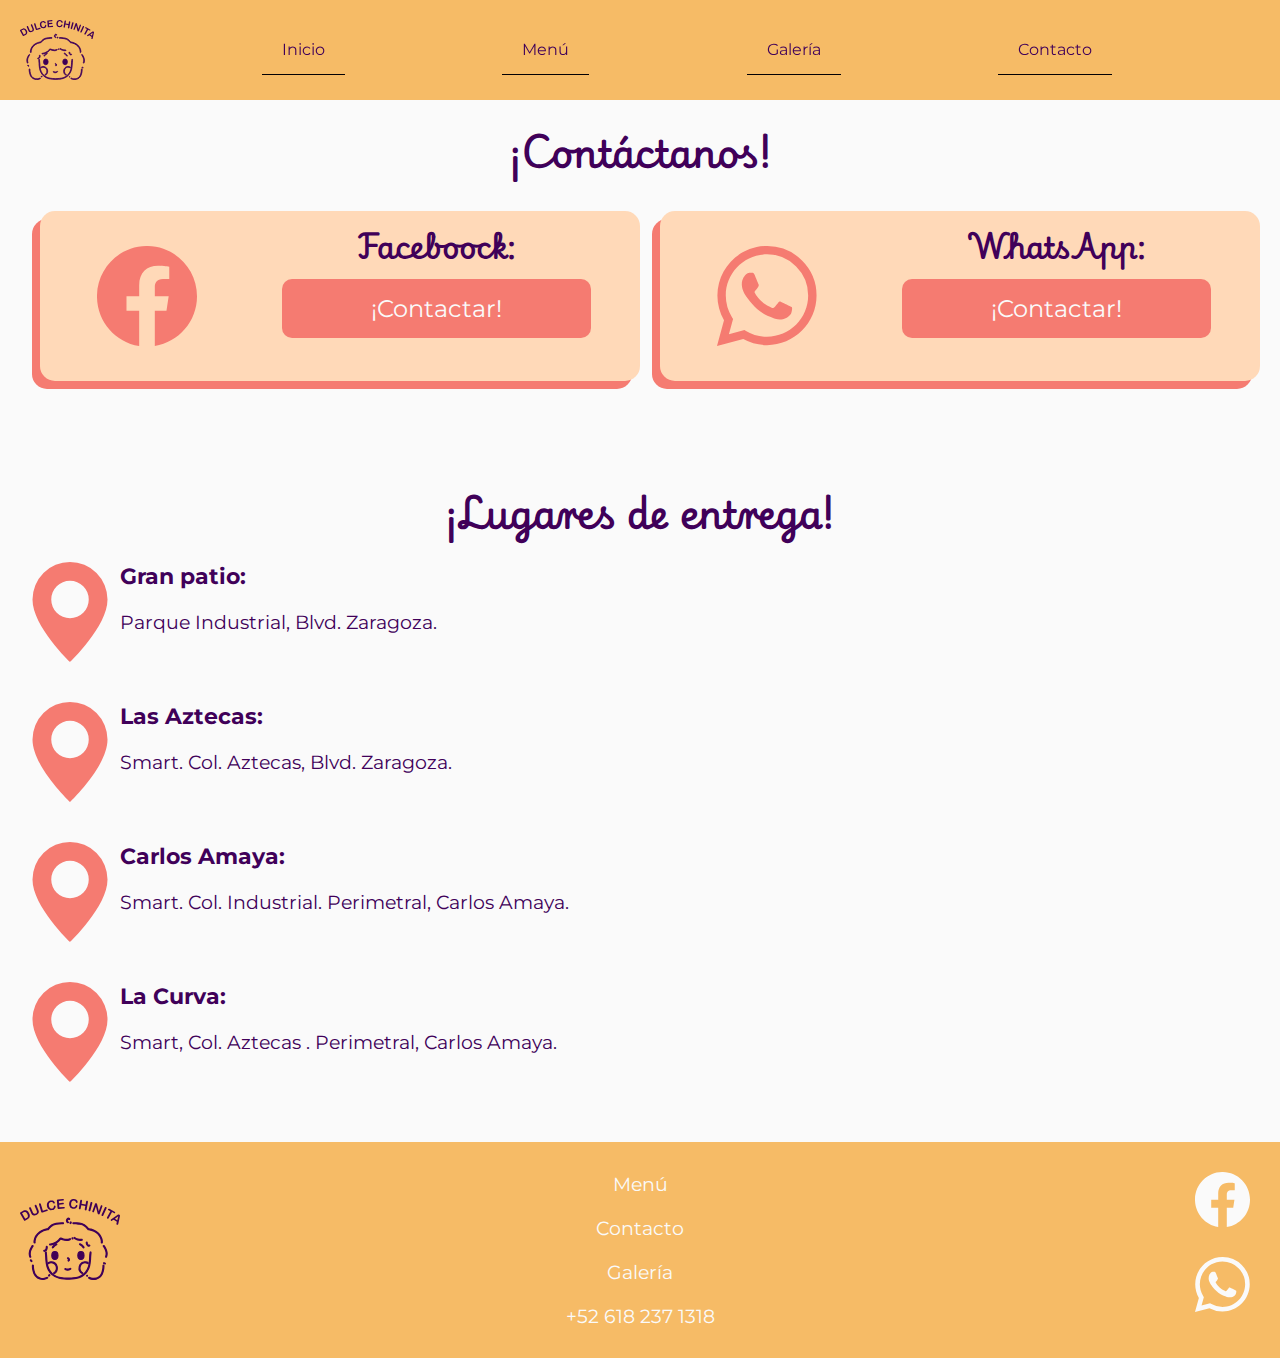
<file: contact.html>
<!DOCTYPE html>
<html lang="esp">

<head>
    <meta charset="UTF-8">
    <meta name="viewport" content="width=device-width, initial-scale=1.0">
    <title>Contacto</title>
    <link rel="stylesheet" href="css/style-General.css">
    <link rel="stylesheet" href="css/style-contact.css">
    <!-- ESTILO FOOTER -->
    <link rel="stylesheet" href="css/style-footer.css">
    <!-- HEADER -->
    <link rel="stylesheet" href="css/style-nav.css">
    <link rel="stylesheet" href="https://cdnjs.cloudflare.com/ajax/libs/font-awesome/4.7.0/css/font-awesome.min.css">
</head>

<body>
    <div class="grid-item1"> <!-- HEADER Y NAV -->
        <script src="js/FuncionNav.js"></script>
        <header>
            <img src="img/logo.svg" alt="Logo_Dulce_Chinita" class="logo">

            <nav class="topnav" id="mytopnav">
                <a href="index.html">Inicio</a>
                <a href="menu.html">Menú</a>
                <a href="galeria.html">Galería</a> <!-- falta Rellenar con las paginas de las demas -->
                <a href="contact.html">Contacto</a>
                <a class="icon" onclick="funcionNav()">
                    <i class="fa fa-bars" style="color:#400059;"></i>
                </a>
            </nav>
        </header>
    </div>



    <main class="conteiner-contact">
        <h2>¡Contáctanos!</h2>
        <section class="section-contact">
            <div class="contact-box">
                <svg xmlns="http://www.w3.org/2000/svg" class="bi bi-facebook" viewBox="0 0 16 16">
                    <path
                        d="M16 8.049c0-4.446-3.582-8.05-8-8.05C3.58 0-.002 3.603-.002 8.05c0 4.017 2.926 7.347 6.75 7.951v-5.625h-2.03V8.05H6.75V6.275c0-2.017 1.195-3.131 3.022-3.131.876 0 1.791.157 1.791.157v1.98h-1.009c-.993 0-1.303.621-1.303 1.258v1.51h2.218l-.354 2.326H9.25V16c3.824-.604 6.75-3.934 6.75-7.951" />
                </svg>
                <div class="contact-info">
                    <h3>Faceboock:</h3>
                    <button type="button" id="btnfacebook">¡Contactar!</button>
                </div>
            </div>
            <div class="contact-box">
                <svg xmlns="http://www.w3.org/2000/svg" class="bi bi-whatsapp" viewBox="0 0 16 16">
                    <path
                        d="M13.601 2.326A7.85 7.85 0 0 0 7.994 0C3.627 0 .068 3.558.064 7.926c0 1.399.366 2.76 1.057 3.965L0 16l4.204-1.102a7.9 7.9 0 0 0 3.79.965h.004c4.368 0 7.926-3.558 7.93-7.93A7.9 7.9 0 0 0 13.6 2.326zM7.994 14.521a6.6 6.6 0 0 1-3.356-.92l-.24-.144-2.494.654.666-2.433-.156-.251a6.56 6.56 0 0 1-1.007-3.505c0-3.626 2.957-6.584 6.591-6.584a6.56 6.56 0 0 1 4.66 1.931 6.56 6.56 0 0 1 1.928 4.66c-.004 3.639-2.961 6.592-6.592 6.592m3.615-4.934c-.197-.099-1.17-.578-1.353-.646-.182-.065-.315-.099-.445.099-.133.197-.513.646-.627.775-.114.133-.232.148-.43.05-.197-.1-.836-.308-1.592-.985-.59-.525-.985-1.175-1.103-1.372-.114-.198-.011-.304.088-.403.087-.088.197-.232.296-.346.1-.114.133-.198.198-.33.065-.134.034-.248-.015-.347-.05-.099-.445-1.076-.612-1.47-.16-.389-.323-.335-.445-.34-.114-.007-.247-.007-.38-.007a.73.73 0 0 0-.529.247c-.182.198-.691.677-.691 1.654s.71 1.916.81 2.049c.098.133 1.394 2.132 3.383 2.992.47.205.84.326 1.129.418.475.152.904.129 1.246.08.38-.058 1.171-.48 1.338-.943.164-.464.164-.86.114-.943-.049-.084-.182-.133-.38-.232" />
                </svg>
                <div class="contact-info">
                    <h3>WhatsApp:</h3>
                    <button type="button" id="btnWhatsapp">¡Contactar!</button>
                </div>
            </div>

        </section>
        <h2>¡Lugares de entrega!</h2>
        <section class="section-places">
            <div class="place-box">
                <svg xmlns="http://www.w3.org/2000/svg" class="bi bi-geo-alt-fill" viewBox="0 0 16 16">
                    <path d="M8 16s6-5.686 6-10A6 6 0 0 0 2 6c0 4.314 6 10 6 10m0-7a3 3 0 1 1 0-6 3 3 0 0 1 0 6" />
                </svg>
                <div class="places-info">
                    <h4>Gran patio:</h4>
                    <p>Parque Industrial, Blvd. Zaragoza.</p>
                </div>
            </div>
            <div class="place-box">
                <svg xmlns="http://www.w3.org/2000/svg" class="bi bi-geo-alt-fill" viewBox="0 0 16 16">
                    <path d="M8 16s6-5.686 6-10A6 6 0 0 0 2 6c0 4.314 6 10 6 10m0-7a3 3 0 1 1 0-6 3 3 0 0 1 0 6" />
                </svg>
                <div class="places-info">
                    <h4>Las Aztecas:</h4>
                    <p>Smart. Col. Aztecas, Blvd. Zaragoza.</p>
                </div>
            </div>
            <div class="place-box">
                <svg xmlns="http://www.w3.org/2000/svg" class="bi bi-geo-alt-fill" viewBox="0 0 16 16">
                    <path d="M8 16s6-5.686 6-10A6 6 0 0 0 2 6c0 4.314 6 10 6 10m0-7a3 3 0 1 1 0-6 3 3 0 0 1 0 6" />
                </svg>
                <div class="places-info">
                    <h4>Carlos Amaya:</h4>
                    <p>Smart. Col. Industrial. Perimetral, Carlos Amaya.</p>
                </div>
            </div>
            <div class="place-box">
                <svg xmlns="http://www.w3.org/2000/svg" class="bi bi-geo-alt-fill" viewBox="0 0 16 16">
                    <path d="M8 16s6-5.686 6-10A6 6 0 0 0 2 6c0 4.314 6 10 6 10m0-7a3 3 0 1 1 0-6 3 3 0 0 1 0 6" />
                </svg>
                <div class="places-info">
                    <h4>La Curva:</h4>
                    <p>Smart, Col. Aztecas . Perimetral, Carlos Amaya.</p>
                </div>
            </div>
        </section>
    </main>

    <footer class="footer-cotainer">
        <div class="footer-logo">
            <a href="index.html">
                <img src="icons/DulceChinita-Logo.svg" alt="DulceChinita-Logo">
            </a>
        </div>
        <div class="footer-nav">
            <a href="menu.html">Menú</a>
            <a href="contact.html">Contacto</a>
            <a href="galeria.html">Galería</a>
            <p>+52 618 237 1318 </p>
        </div>
        <div class="footer-icons">

            <svg id="icnFacebook" xmlns="http://www.w3.org/2000/svg" class="bi bi-facebook" viewBox="0 0 16 16">
                <path
                    d="M16 8.049c0-4.446-3.582-8.05-8-8.05C3.58 0-.002 3.603-.002 8.05c0 4.017 2.926 7.347 6.75 7.951v-5.625h-2.03V8.05H6.75V6.275c0-2.017 1.195-3.131 3.022-3.131.876 0 1.791.157 1.791.157v1.98h-1.009c-.993 0-1.303.621-1.303 1.258v1.51h2.218l-.354 2.326H9.25V16c3.824-.604 6.75-3.934 6.75-7.951" />
            </svg>


            <svg id="icnWhatsapp" xmlns="http://www.w3.org/2000/svg" class="bi bi-whatsapp" viewBox="0 0 16 16">
                <path
                    d="M13.601 2.326A7.85 7.85 0 0 0 7.994 0C3.627 0 .068 3.558.064 7.926c0 1.399.366 2.76 1.057 3.965L0 16l4.204-1.102a7.9 7.9 0 0 0 3.79.965h.004c4.368 0 7.926-3.558 7.93-7.93A7.9 7.9 0 0 0 13.6 2.326zM7.994 14.521a6.6 6.6 0 0 1-3.356-.92l-.24-.144-2.494.654.666-2.433-.156-.251a6.56 6.56 0 0 1-1.007-3.505c0-3.626 2.957-6.584 6.591-6.584a6.56 6.56 0 0 1 4.66 1.931 6.56 6.56 0 0 1 1.928 4.66c-.004 3.639-2.961 6.592-6.592 6.592m3.615-4.934c-.197-.099-1.17-.578-1.353-.646-.182-.065-.315-.099-.445.099-.133.197-.513.646-.627.775-.114.133-.232.148-.43.05-.197-.1-.836-.308-1.592-.985-.59-.525-.985-1.175-1.103-1.372-.114-.198-.011-.304.088-.403.087-.088.197-.232.296-.346.1-.114.133-.198.198-.33.065-.134.034-.248-.015-.347-.05-.099-.445-1.076-.612-1.47-.16-.389-.323-.335-.445-.34-.114-.007-.247-.007-.38-.007a.73.73 0 0 0-.529.247c-.182.198-.691.677-.691 1.654s.71 1.916.81 2.049c.098.133 1.394 2.132 3.383 2.992.47.205.84.326 1.129.418.475.152.904.129 1.246.08.38-.058 1.171-.48 1.338-.943.164-.464.164-.86.114-.943-.049-.084-.182-.133-.38-.232" />
            </svg>

        </div>
    </footer>
    <!-- SCRIPT PARA LOS BOTONES E ICONOS DE CONTACTO -->
    <script src="js/script-contacto.js"></script>
</body>

</html>
</file>
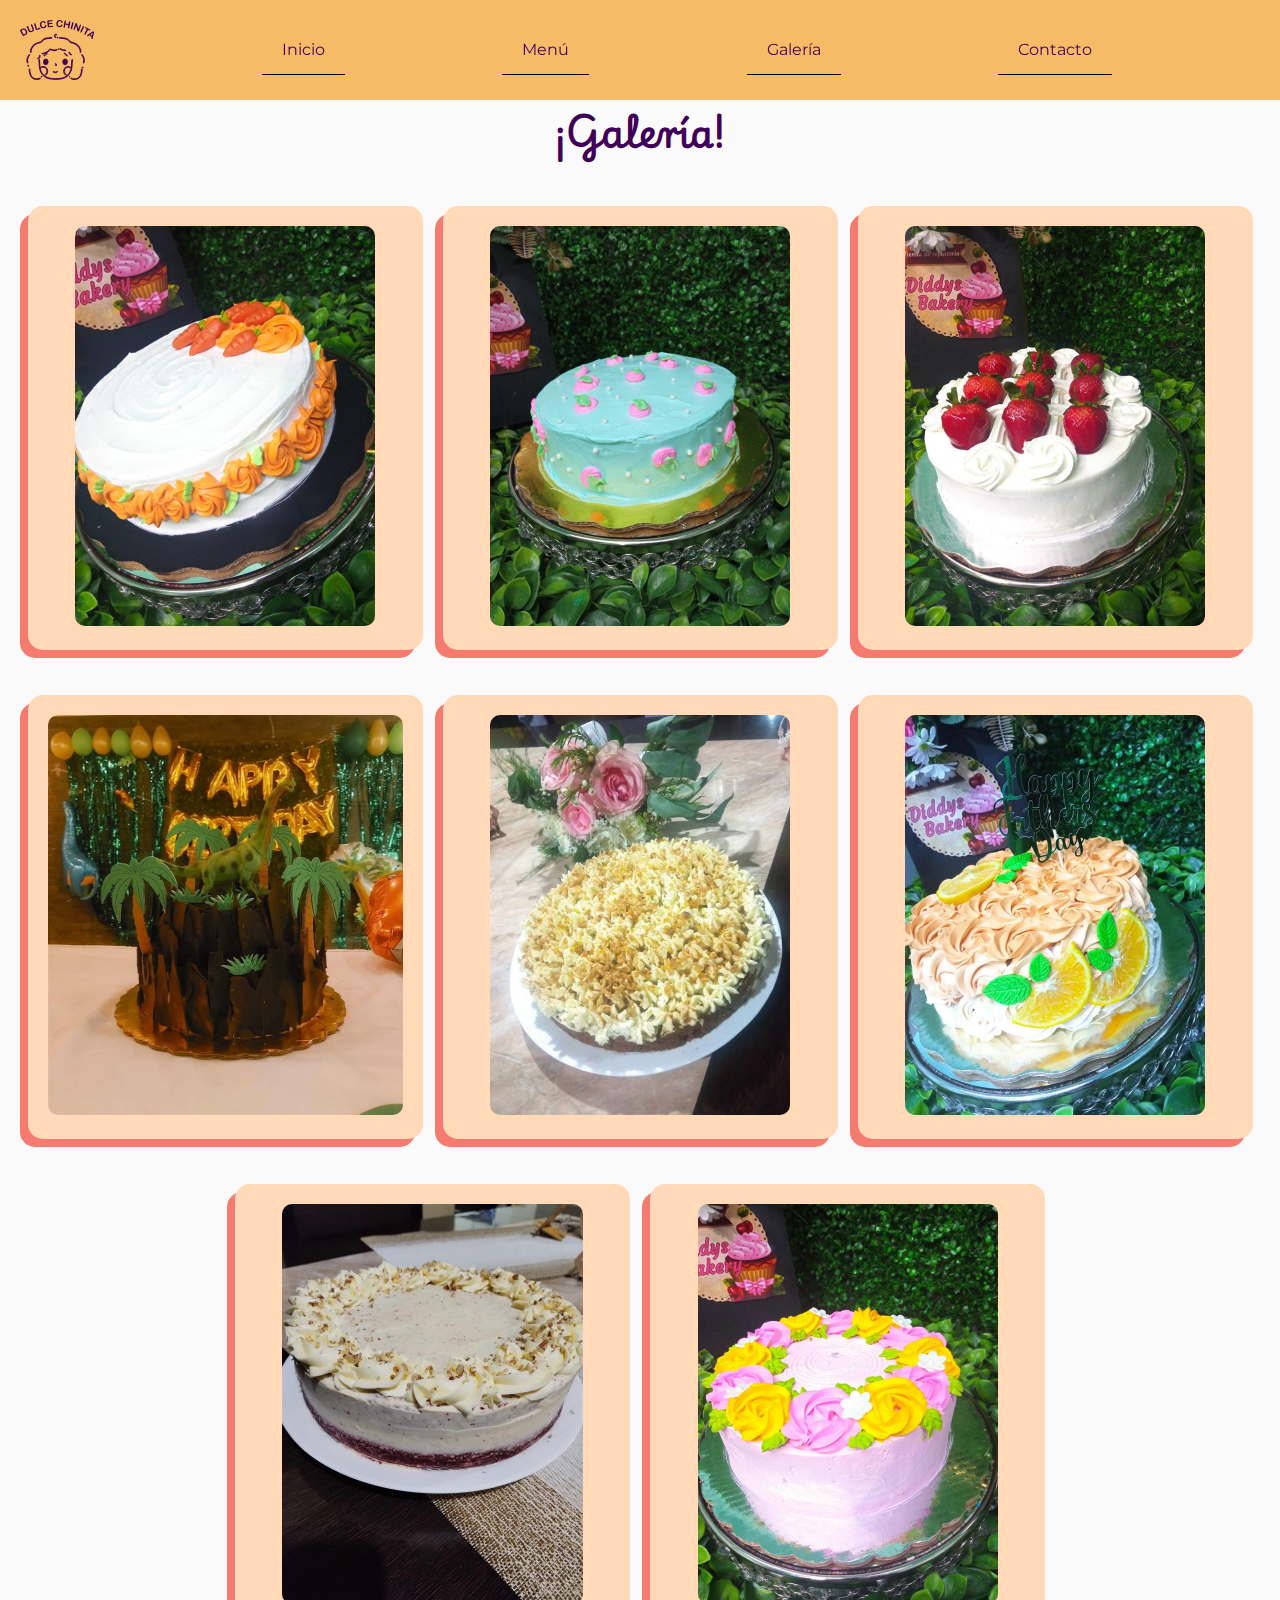
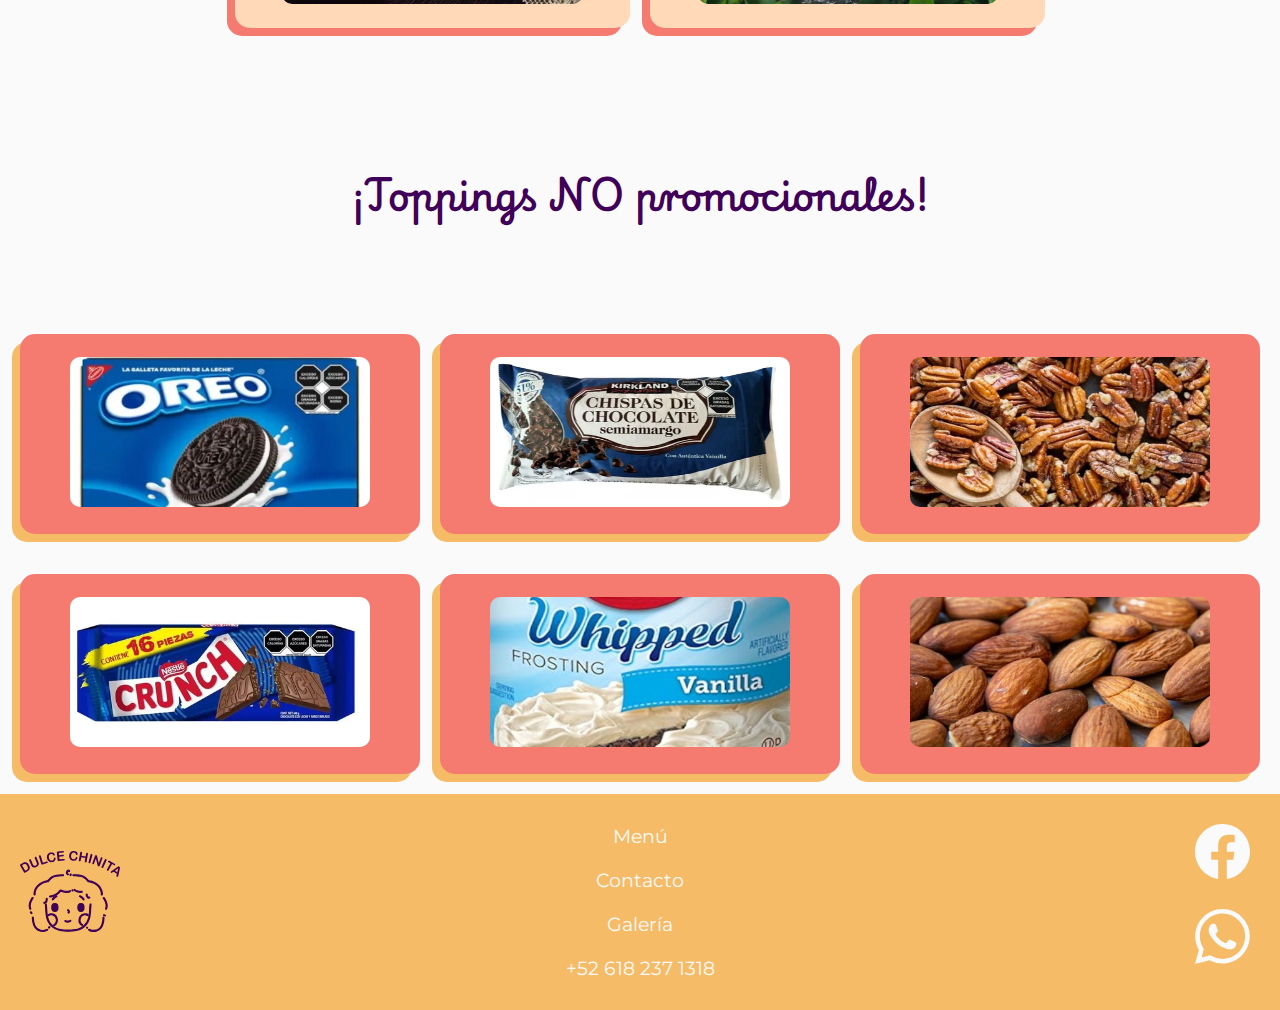
<file: galeria.html>
<!DOCTYPE html>
<html lang="en">

<head>
    <meta charset="UTF-8">
    <meta name="viewport" content="width=device-width, initial-scale=1.0">
    <title>Galeria</title>
    <link rel="stylesheet" href="css/style-galeria.css">
    <link rel="stylesheet" href="css/style-General.css">
    <link rel="stylesheet" href="css/style-footer.css">
    
    <!-- HEADER -->
     <link rel="stylesheet" href="css/style-nav.css">
     <link rel="stylesheet" href="https://cdnjs.cloudflare.com/ajax/libs/font-awesome/4.7.0/css/font-awesome.min.css">
</head>

<body>
    <div class="grid-item1"> <!-- HEADER Y NAV -->
        <script src="js/FuncionNav.js"></script>
        <header>
            <img src="img/logo.svg" alt="Logo_Dulce_Chinita" class="logo">

            <nav class="topnav" id="mytopnav">
                <a href="index.html">Inicio</a>
                <a href="menu.html">Menú</a>
                <a href="galeria.html">Galería</a> <!-- falta Rellenar con las paginas de las demas -->
                <a href="contact.html">Contacto</a>
                <a class="icon" onclick="funcionNav()">
                    <i class="fa fa-bars" style="color:#400059;"></i>
                </a>
            </nav>
        </header>
    </div>

    <main>
        <section>
            <h2>¡Galería!</h2>
            <div class="flex-container2"><!--Esta es la caja de la galeria-->
                <div class="pastel">
                    <div class="imagen1">
                        <img src="imgs/f56a434b-2523-4941-b0a9-bf20722e4fdb.jpg" alt="">
                    </div>
                </div>
                <div class="pastel">
                    <div class="imagen1">
                        <img src="imgs/946f4e4e-2503-4316-b7cb-43900cddd6ce.jpg" alt="">
                    </div>
                </div>
                <div class="pastel">
                    <div class="imagen1">
                        <img src="imgs/7540d9f2-9e74-472c-aba7-ec6303b6a206.jpg" alt="">
                    </div>
                </div>
                <div class="pastel">
                    <div class="imagen1">
                        <img src="imgs/65b8a394-6fab-4322-83c7-34f8039363f8.jpg" alt="">
                    </div>
                </div>
                <div class="pastel">
                    <div class="imagen1">
                        <img src="imgs/4df352f8-0e63-409d-b9c0-a6c48aad5bc4.jpg" alt="">
                    </div>
                </div>
                <div class="pastel">
                    <div class="imagen1">
                        <img src="imgs/1721eb95-38b3-4f64-b80b-16b16e585ccc.jpg" alt="">
                    </div>
                </div>
                <div class="pastel">
                    <div class="imagen1">
                        <img src="imgs/1395e5e9-a5f3-43be-95b9-6fa6304de9a6.jpg" alt="">
                    </div>
                </div>
                <div class="pastel">
                    <div class="imagen1">
                        <img src="imgs/09c285d8-5334-4fed-b41c-fa0c45fee901.jpg" alt="">
                    </div>
                </div>
            </div>
            <div class="titulos">
                <h2>¡Toppings NO promocionales!</h2>
            </div>
            <div class="flex-container"><!--Caja que contendra todos los cupones de promociones-->
                <div class="caja1"><!--Esta es la caja que va a contener la imagen del cupon-->
                    <div class="imagen2">
                        <img src="imgs/image.png" alt="">
                    </div>
                </div>
                <div class="caja1">
                    <div class="imagen2">
                        <img src="imgs/image (1).png" alt="">
                    </div>
                </div>
                <div class="caja1">
                    <div class="imagen2">
                        <img src="imgs/image (2).png" alt="">
                    </div>
                </div>
                <div class="caja1">
                    <div class="imagen2">
                        <img src="imgs/image (6).png" alt="">
                    </div>
                </div>
                <div class="caja1">
                    <div class="imagen2">
                        <img src="imgs/image (4).png" alt="">
                    </div>
                </div>
                <div class="caja1">
                    <div class="imagen2">
                        <img src="imgs/image (5).png" alt="">
                    </div>
                </div>
            </div>
        </section>
    </main>
    <!-- FOOTER -->
     <footer class="footer-cotainer">
        <div class="footer-logo">
            <a href="index.html">
                <img src="icons/DulceChinita-Logo.svg" alt="DulceChinita-Logo">
            </a>
        </div>
        <div class="footer-nav">
            <a href="menu.html">Menú</a>
            <a href="contact.html">Contacto</a>
            <a href="galeria.html">Galería</a>
            <p>+52 618 237 1318 </p>
        </div>
        <div class="footer-icons">

            <svg id="icnFacebook" xmlns="http://www.w3.org/2000/svg" class="bi bi-facebook" viewBox="0 0 16 16">
                <path
                    d="M16 8.049c0-4.446-3.582-8.05-8-8.05C3.58 0-.002 3.603-.002 8.05c0 4.017 2.926 7.347 6.75 7.951v-5.625h-2.03V8.05H6.75V6.275c0-2.017 1.195-3.131 3.022-3.131.876 0 1.791.157 1.791.157v1.98h-1.009c-.993 0-1.303.621-1.303 1.258v1.51h2.218l-.354 2.326H9.25V16c3.824-.604 6.75-3.934 6.75-7.951" />
            </svg>


            <svg id="icnWhatsapp" xmlns="http://www.w3.org/2000/svg" class="bi bi-whatsapp" viewBox="0 0 16 16">
                <path
                    d="M13.601 2.326A7.85 7.85 0 0 0 7.994 0C3.627 0 .068 3.558.064 7.926c0 1.399.366 2.76 1.057 3.965L0 16l4.204-1.102a7.9 7.9 0 0 0 3.79.965h.004c4.368 0 7.926-3.558 7.93-7.93A7.9 7.9 0 0 0 13.6 2.326zM7.994 14.521a6.6 6.6 0 0 1-3.356-.92l-.24-.144-2.494.654.666-2.433-.156-.251a6.56 6.56 0 0 1-1.007-3.505c0-3.626 2.957-6.584 6.591-6.584a6.56 6.56 0 0 1 4.66 1.931 6.56 6.56 0 0 1 1.928 4.66c-.004 3.639-2.961 6.592-6.592 6.592m3.615-4.934c-.197-.099-1.17-.578-1.353-.646-.182-.065-.315-.099-.445.099-.133.197-.513.646-.627.775-.114.133-.232.148-.43.05-.197-.1-.836-.308-1.592-.985-.59-.525-.985-1.175-1.103-1.372-.114-.198-.011-.304.088-.403.087-.088.197-.232.296-.346.1-.114.133-.198.198-.33.065-.134.034-.248-.015-.347-.05-.099-.445-1.076-.612-1.47-.16-.389-.323-.335-.445-.34-.114-.007-.247-.007-.38-.007a.73.73 0 0 0-.529.247c-.182.198-.691.677-.691 1.654s.71 1.916.81 2.049c.098.133 1.394 2.132 3.383 2.992.47.205.84.326 1.129.418.475.152.904.129 1.246.08.38-.058 1.171-.48 1.338-.943.164-.464.164-.86.114-.943-.049-.084-.182-.133-.38-.232" />
            </svg>

        </div>
    </footer>
    <!-- SCRIPT PARA LOS BOTONES E ICONOS DE CONTACTO -->
    <script src="js/script-contacto.js"></script>
</body>

</html>
</file>
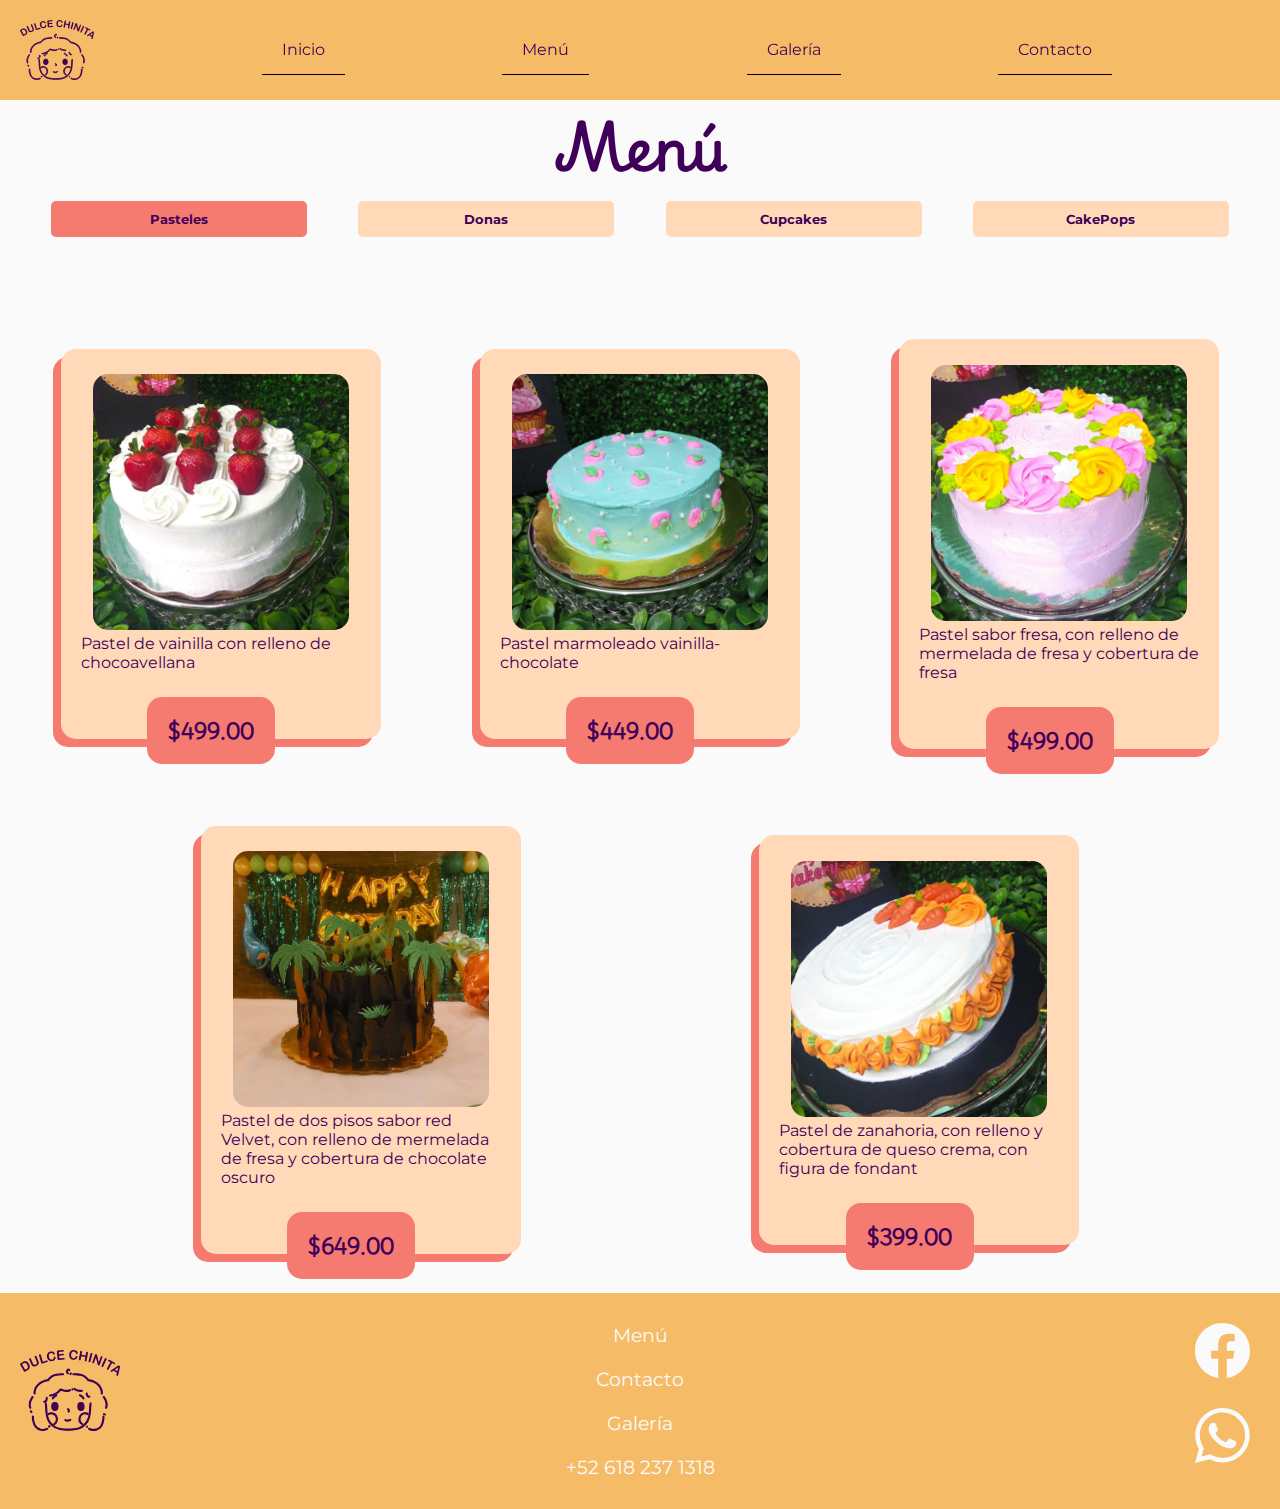
<file: menu.html>
<!DOCTYPE html>
<html lang="en">

<head>
    <meta charset="UTF-8">
    <meta name="viewport" content="width=device-width, initial-scale=1.0">
    <title>Menu</title>
    <link rel="stylesheet" href="css/style-menu.css">
    <link rel="stylesheet" href="css/style-General.css">
    <link rel="stylesheet" href="css/style-footer.css">
    <link rel="stylesheet" href="css/style-nav.css">
    <link rel="stylesheet" href="https://cdnjs.cloudflare.com/ajax/libs/font-awesome/4.7.0/css/font-awesome.min.css">
    <script src="js/script-menu.js"></script>
</head>

<body>
    <div class="grid-item1"> <!-- HEADER Y NAV -->
        <script src="js/FuncionNav.js"></script>
        <header>
            <img src="img/logo.svg" alt="Logo_Dulce_Chinita" class="logo">

            <nav class="topnav" id="mytopnav">
                <a href="index.html">Inicio</a>
                <a href="menu.html">Menú</a>
                <a href="galeria.html">Galería</a> <!-- falta Rellenar con las paginas de las demas -->
                <a href="contact.html">Contacto</a>
                <a class="icon" onclick="funcionNav()">
                    <i class="fa fa-bars" style="color:#400059;"></i>
                </a>
            </nav>
        </header>
    </div>
    
    <section>
        <h1>Menú</h1>

        <div class="contenedor1">

            <input id="uno" type="button" value="Pasteles" onclick="Mostrar()">
            <input id="2" type="button" value="Donas" onclick="Mostrar1()">
            <input id="3" type="button" value="Cupcakes" onclick="Mostrar2()">
            <input id="4" type="button" value="CakePops" onclick="Mostrar3()">
        </div>

        <div class="contenedor2">
            <div class="caja">
                <img src="imagenes/Multimedia.jpg" alt="imagen pastel">
                
                <p>
                    Pastel de vainilla con relleno de chocoavellana
                </p>
                <div class="precio">
                    <h3>$499.00</h3>
                </div>
            </div>
            <div class="caja">
                <img src="imagenes/Multimedia (1).jpg" alt="imagen pastel">
    
                <p>
                    Pastel marmoleado vainilla-chocolate
                </p>
                <div class="precio">
                    <h3>$449.00</h3>
                </div>
            </div>
            <div class="caja">
                <img src="imagenes/Multimedia (2).jpg" alt="imagen pastel">
                
                <p>
                    Pastel sabor fresa, con relleno de mermelada de fresa y cobertura de fresa
                </p>
                <div class="precio">
                    <h3>$499.00</h3>
                </div>
            </div>
            <div class="caja">
                <img src="imagenes/pastel 4.jpg" alt="imagen pastel">
                
                <p>
                    Pastel de dos pisos sabor red Velvet, con relleno de mermelada de fresa y cobertura de chocolate oscuro
                </p>
                <div class="precio">
                    <h3>$649.00</h3>
                </div>
            </div>
            <div class="caja">
                <img src="imagenes/pastel 5.jpg" alt="imagen pastel">
                
                <p>
                    Pastel de zanahoria, con relleno y cobertura de queso crema, con figura de fondant
                </p>
                <div class="precio">
                    <h3>$399.00</h3>
                </div>
            </div>
        </div>
        <div class="contenedor3" style="display: none;">
            <div class="caja">
                <img src="imagenes/donas.jpg" alt="imagen donas">
                
                <p>
                    Donitas personalizadas. con chispas de chocolate
                </p>
                <div class="precio">
                    <h3>$299.00</h3>
                </div>
            </div>
            <div class="caja">
                <img src="imagenes/donas (2).jpg" alt="imagen donas">
               
                <p>
                    Donitas de vainilla, con cobertura de glaseado y letras de chocolate
                </p>
                <div class="precio">
                    <h3>$119.00</h3>
                </div>
            </div>
            <div class="caja">
                <img src="imagenes/donas (3).jpg" alt="imagen donas">
                
                <p>
                    Donitas de vainilla, con cobertura de chocolate color rosa y chispas de colores
                </p>
                <div class="precio">
                    <h3>$189.00</h3>
                </div>
            </div>
            <div class="caja">
                <img src="imagenes/donas (4).jpg" alt="imagen donas">
                
                <p>
                    Ramo de donitas sabor vainilla con estilo de vaquitas, con cobertura de chocolate blanco y chocolate color rosa
                </p>
                <div class="precio">
                    <h3>$299.00</h3>
                </div>
            </div>
            <div class="caja">
                <img src="imagenes/dona 5.jpg" alt="imagen donas">
                
                <p>
                    Donitas de vainilla con glaseado de colores pastel y perlitas de dulce 
                </p>
                <div class="precio">
                    <h3>$199.00</h3>
                </div>
            </div>
        </div>
        <div class="contenedor4" style="display: none;">
            <div class="caja">
                <img src="imagenes/cupcake.jpg" alt="imagen cupcakes">
                
                <p>
                    Cupcakes sabor bainilla con crema batida, galleta de vainilla y figura de fondant
                </p>
                <div class="precio">
                    <h3>$149.00</h3>
                </div>
            </div>
            <div class="caja">
                <img src="imagenes/cupcake (2).jpg" alt="imagen cupcakes">
                
                <p>
                    Cupcakes de vainilla, con crema batida de mantequilla y figuras de fondant sabor coco
                </p>
                <div class="precio">
                    <h3>$149.00</h3>
                </div>
            </div>
            <div class="caja">
                <img src="imagenes/cupcakes 3.jpg" alt="imagen cupcakes">
                
                <p>
                    cupcakes sabor vainilla, con betun de vainilla y chispas de colores
                </p>
                <div class="precio">
                    <h3>$100.00</h3>
                </div>
            </div>
        </div>
        <div class="contenedor5" style="display: none;">
            <div class="caja">
                <img src="imagenes/cakepop.jpg" alt="imagen cakepops">
                
                <p>
                    Cakepop de vainilla, con cobertura de chocolante blanco y chispas
                </p>
                <div class="precio">
                    <h3>$15.00</h3>
                </div>
            </div>
            <div class="caja">
                <img src="imagenes/cakepop (3).jpg" alt="imagen cakepops">
                
                <p>
                    Cakepop de vainilla, con cobertura de chocolante color rosa y chispas en forma de corazon
                </p>
                <div class="precio">
                    <h3>$17.00</h3>
                </div>
            </div>
            <div class="caja">
                <img src="imagenes/cakepop (4).jpg" alt="imagen cakepops">
                
                <p>
                    Cakepop de vainilla, con cobertura de chocolate blanco y flores de fondant
                </p>
                <div class="precio">
                    <h3>$19.00</h3>
                </div>
            </div>
        </div>
    </section>
    <!-- FOOTER -->
     <footer class="footer-cotainer">
        <div class="footer-logo">
            <a href="index.html">
                <img src="icons/DulceChinita-Logo.svg" alt="DulceChinita-Logo">
            </a>
        </div>
        <div class="footer-nav">
            <a href="menu.html">Menú</a>
            <a href="contact.html">Contacto</a>
            <a href="galeria.html">Galería</a>
            <p>+52 618 237 1318 </p>
        </div>
        <div class="footer-icons">

            <svg id="icnFacebook" xmlns="http://www.w3.org/2000/svg" class="bi bi-facebook" viewBox="0 0 16 16">
                <path
                    d="M16 8.049c0-4.446-3.582-8.05-8-8.05C3.58 0-.002 3.603-.002 8.05c0 4.017 2.926 7.347 6.75 7.951v-5.625h-2.03V8.05H6.75V6.275c0-2.017 1.195-3.131 3.022-3.131.876 0 1.791.157 1.791.157v1.98h-1.009c-.993 0-1.303.621-1.303 1.258v1.51h2.218l-.354 2.326H9.25V16c3.824-.604 6.75-3.934 6.75-7.951" />
            </svg>


            <svg id="icnWhatsapp" xmlns="http://www.w3.org/2000/svg" class="bi bi-whatsapp" viewBox="0 0 16 16">
                <path
                    d="M13.601 2.326A7.85 7.85 0 0 0 7.994 0C3.627 0 .068 3.558.064 7.926c0 1.399.366 2.76 1.057 3.965L0 16l4.204-1.102a7.9 7.9 0 0 0 3.79.965h.004c4.368 0 7.926-3.558 7.93-7.93A7.9 7.9 0 0 0 13.6 2.326zM7.994 14.521a6.6 6.6 0 0 1-3.356-.92l-.24-.144-2.494.654.666-2.433-.156-.251a6.56 6.56 0 0 1-1.007-3.505c0-3.626 2.957-6.584 6.591-6.584a6.56 6.56 0 0 1 4.66 1.931 6.56 6.56 0 0 1 1.928 4.66c-.004 3.639-2.961 6.592-6.592 6.592m3.615-4.934c-.197-.099-1.17-.578-1.353-.646-.182-.065-.315-.099-.445.099-.133.197-.513.646-.627.775-.114.133-.232.148-.43.05-.197-.1-.836-.308-1.592-.985-.59-.525-.985-1.175-1.103-1.372-.114-.198-.011-.304.088-.403.087-.088.197-.232.296-.346.1-.114.133-.198.198-.33.065-.134.034-.248-.015-.347-.05-.099-.445-1.076-.612-1.47-.16-.389-.323-.335-.445-.34-.114-.007-.247-.007-.38-.007a.73.73 0 0 0-.529.247c-.182.198-.691.677-.691 1.654s.71 1.916.81 2.049c.098.133 1.394 2.132 3.383 2.992.47.205.84.326 1.129.418.475.152.904.129 1.246.08.38-.058 1.171-.48 1.338-.943.164-.464.164-.86.114-.943-.049-.084-.182-.133-.38-.232" />
            </svg>

        </div>
    </footer>
    <!-- SCRIPT PARA LOS BOTONES E ICONOS DE CONTACTO -->
    <script src="js/script-contacto.js"></script>
</body>

</html>
</file>
<file: css/style-General.css>
*{
    margin: 0;
    padding: 0;
    box-sizing: border-box;

    font-family: Montserrat;
    color: var(--colorN);
}
body{
    background-color: var(--colorB);
}
:root{
    /* sustitulos de blanco y negro */
    --colorB:#fafafa;
    --colorN:#400059;
    /* Colores pricipales */
    --color1:#f6bb66;
    --color2:#ffd9b8;
    --color3:#f57b71;
}

@font-face {
    font-family: Montserrat;
    src: url(../fonts/Montserrat/Montserrat-VariableFont_wght.ttf);
}

@font-face {
    font-family: PlaywriteHR;
    src: url(../fonts/Playwrite/PlaywriteHRLijeva-VariableFont_wght.ttf);
}
</file>
<file: css/style-contact.css>
* {
    margin: 0;
    padding: 0;
    box-sizing: border-box;
}

.conteiner-contact {
    padding: 20px;
}

.conteiner-contact h2 {
    font-family: PlaywriteHR;
    margin-bottom: 20px;
    font-size: clamp(2rem, 2.3rem, 2.6rem);
    text-align: center;
}

/* Estilos para la caja de contacto */
.conteiner-contact h3 {
    font-family: PlaywriteHR;
    padding-bottom: 10px;
    font-size: clamp(1.5rem, 1.8rem, 2.6rem);
    text-align: center;
}

.section-contact {
    padding: 10px;
    margin: 10px 0 10px 0;
    width: 100%;
    height: auto;
}

.contact-box {
    height: 290px;
    width: 100%;
    padding: 10px;
    margin: 0 10px 80px 10px;

    display: grid;
    grid-column: 1fr;
    grid-row: 2fr;

    background-color: var(--color2);
    border-radius: 15px;
    box-shadow: -8px 8px var(--color3);
    transition: width 0.3s ease, height 0.3s ease, margin 0.3s ease;
}

.contact-box svg {
    height: 120px;
    width: 120px;
    padding: 10px;

    fill: var(--color3);
    display: flex;
    justify-self: center;
    align-self: center;
}

.contact-info {
    height: 150px;
    width: 100%;

    display: block;
    text-align: center;
}

.contact-info button {
    width: 80%;
    padding: 15px;
    background-color: var(--color3);
    border: 0 solid transparent;
    border-radius: 10px;
    color: var(--colorB);
    font-size: 1.5rem;
}
.contact-info button:hover {
    background-color: var(--colorB);
    color: var(--color3);
    transition: .4s;
    font-weight: bold;
}

/* Estilos para las cajas de lugares */
.place-box {
    max-height: 120px;
    width: 100%;
    margin: 10px 0 20px 0;

    display: flex;
    justify-content: left;

    border-radius: 15px;
}

.place-box svg {
    grid-column-start: 1;
    grid-column-end: 1;
    height: 100px;
    width: 100px;
    fill: var(--color3);
}

.place-box .places-info {
    grid-column-start: 2;
    grid-column-end: 2;
    height: 120px;
    width: 80%;
    font-size: clamp(1rem, 1.2rem, 1.4rem);
    display: block;
    text-align: left;
}

.places-info h4 {
    font-size: clamp(1.2rem, 1.4rem, 1.6rem);
    margin-bottom: 20px;
}

@media screen and (min-width: 720px) {
    .contact-box {
        height: 180px;
        margin: 0 10px 80px 10px;

        display: grid;
        grid-template-columns: 1fr, 1fr;

        background-color: var(--color2);
        border-radius: 15px;
        box-shadow: -8px 8px #f57b71;

        transition: width 0.3s ease, height 0.3s ease, margin 0.3s ease;
    }

    .contact-box svg {
        grid-column-start: 1;
        grid-column-end: 1;
        height: 120px;
        width: 120px;
    }

    .contact-info {
        height: 150px;
        width: 80%;
        grid-column-start: 2;
        grid-column-end: 2;
    }
}
@media screen and (min-width: 1020px) {
    .section-contact {
        display: grid;
        grid-template-columns: repeat(2, 1fr); 
        gap: 20px; 
        height: auto;
        transition: width 0.3s ease, height 0.3s ease, margin 0.3s ease;
    }

    .contact-box {
        height: auto; 
        width: 100%; 
        display: grid;
        grid-template-columns: 1fr 2fr; 
        align-items: center;
    }

    .contact-box svg {
        justify-self: center;
        align-self: center;
    }

    .contact-info {
        width: 100%;
    }
}
</file>
<file: css/style-footer.css>
.footer-cotainer{
    width: 100%;
    height: auto;
    padding: 20px;
    background-color: var(--color1);

    display: grid;
    grid-template-columns: 1fr 2fr 1fr; 
    font-size: clamp(1rem, 1.2rem, 1.4rem);
}
.footer-logo{
    height: 160px;
    display: flex;
    justify-content: start;
    align-items: center;
}
.footer-logo img{
    width: 100px;
}
.footer-nav a,
.footer-nav p{
    text-decoration: none;
    color: var(--colorB);
    display: block;
    padding: 10px;
    text-align: center;
}
.footer-nav a:hover,
.footer-nav p:hover {
    font-weight: bold;
}
.footer-icons{
    height: 160px;
    display: flex;
    flex-direction: column;
    justify-content: space-between;
    padding: 10px;
}
.footer-icons svg{
    width:55px;
    fill: var(--colorB);
    align-self: end;
}
</file>
<file: css/style-nav.css>
/* HEADER*/
header{
    width: 100%;
    height: 100px;
    background-color: var(--color1);
    display: flex;
    justify-content: center;
    align-items: center;
    align-content: space-between;
    padding: 10px;
}
header img{
    padding: 10px;
    height: 100%;
}
/* NAV*/
nav{
    width: 100%;
    height: 49px;
    margin: 0 auto;
    display: flex;
    border-bottom: 10px var(--colorB);
    flex-direction: column;
    position: sticky;
    top: 0px;
    z-index: 1;
    
}
nav a{
    color:var(--colorN);
    text-decoration: none;
    padding: 15px 20px 15px;
    display: none;
    border-bottom: 1px outset var(--colorN);
}
nav a.icon{
    align-self: flex-end;
    display: block;
}
.topnav.responsive a{
    padding-right: 17%;
    margin-left: 50%;       /*Opciones de menú hamburguesa*/
    display: block;
    background-color: var(--color3);
    text-align: left;
}
.topnav.responsive a.icon{
    padding-left: 20px;
    padding-right: 4%;
    position: absolute;
    top: 0;
    align-self: flex-end;
}
nav a:hover{
    background-color: var(--color2);
}

@media screen and (min-width: 786px){ 
    nav{
        justify-content: space-evenly;
        align-items: center;
        flex-direction: row;
    }
    nav a {
        display: block;
    }
    nav a.icon{
        display: none;
    }
    .topnav.responsive a{
        padding: 15px 20px 15px;
        margin-right: 0;
        display: block;
        background-color: var(--colorN);
    }
    .topnav.responsive a.icon{
        padding-left: 0;
        display: none;
        top: 0;
    }
  }
</file>
<file: css/style-galeria.css>
section h2 {
    font-family: PlaywriteHR;
    font-size: clamp(2rem, 2.3rem, 2.6rem);
    text-align: center;
}

.flex-container, .flex-container2 {
    display: flex;
    flex-wrap: wrap;
    justify-content: center;
    gap: 20px;
    margin: 20px;
}

.titulos{
    text-align: center; 
    padding-top: 9%;
    margin-bottom: 7%;
  }
.pastel {
    display: flex;
    flex-direction: column;
    margin-top: 25px;
    align-items: center;
    background-color: #ffd9b8;
    padding: 20px;
    border-radius: 15px;
    width: 395px;
    box-shadow: -8px 8px var(--color3);
    text-align: center;
}
.imagen1 img {
    width: 100%;
    border-radius: 10px;
    height: 400px;
}
.imagen2 img{
    border-radius: 10px;
    width: 300px;
    height: 150px;
}
.caja1 {
    width: 400px;
    height: 200px;
    margin-top: 20px;
    background-color:var(--color3);
    border-radius: 15px;
    box-shadow: -8px 8px var(--color1);
    display: flex;
    background-size: cover;
    align-items: center;
    justify-content: center;
    transition: transform 0.2s ease;
  }
</file>
<file: css/style-menu.css>
h1{
    font-family: PlaywriteHR;
    text-align: center;
    font-size: 55px;
}
h3{
    margin: 15px;
    font-family: PlaywriteHR;
}
.contenedor1{
    display: flex;
    justify-content: space-evenly;
    margin-bottom: 5%;
}
.contenedor1 input[type="button"] {
    width: 20%;
    margin-top: 10px;
    background-color: var(--color2);
    font-weight: bold;
    padding: 10px 10px;
    border-radius: 5px;
    border: 0px;
  }
#uno{
    background-color:var(--color3);
}
.contenedor2{
    display: flex;
    flex-wrap: wrap;
}
.contenedor3{
    display: flex;
    flex-wrap: wrap;
}

.contenedor4{
    display: flex;
    flex-wrap: wrap;
}
.contenedor5{
    display: flex;
    flex-wrap: wrap;
}



.caja{
    width: 70%;
    height: auto;
    background-color: var(--color2);
    border-radius: 15px;
    align-self: center;
    margin: 15%;
    box-shadow: -8px 8px var(--color3);
}
.caja img{
    width: 80%;
    height: auto;
    border-radius: 15px;
    margin-top: 8%;
    margin-left: 10%;
}
.caja p{
    margin-left: 20px;
    margin-right: 20px;
    margin-bottom: 0;
}
.precio{
    width: 40%;
    height: auto;
    background-color: var(--color3);
    border-radius: 15px;
    text-align: center;
    padding: 3px;
    position: relative;
    left: 27%;
    top: 25px;
}

/*-- hoja de estilo desde 720 hasta 1023--*/
@media screen and (min-width: 720px){
    .contenedor2{
        justify-content: space-evenly;
    }
    .contenedor3{
        
        justify-content: space-evenly;

    }
    .contenedor4{
        flex-wrap: nowrap;        
        justify-content: space-evenly;

    }
    .contenedor5{
        flex-wrap: nowrap;        
        justify-content: space-evenly;

    }
    .caja{
        width: 42%;
        align-self: center;
        margin: 3%;
    }
    input[type="button"] {
        width: 10%;
      }
}
@media screen and (min-width: 1024px){
    .caja{
        width: 25%;
        align-self: center;
        margin: 3%;
    }
}
</file>
